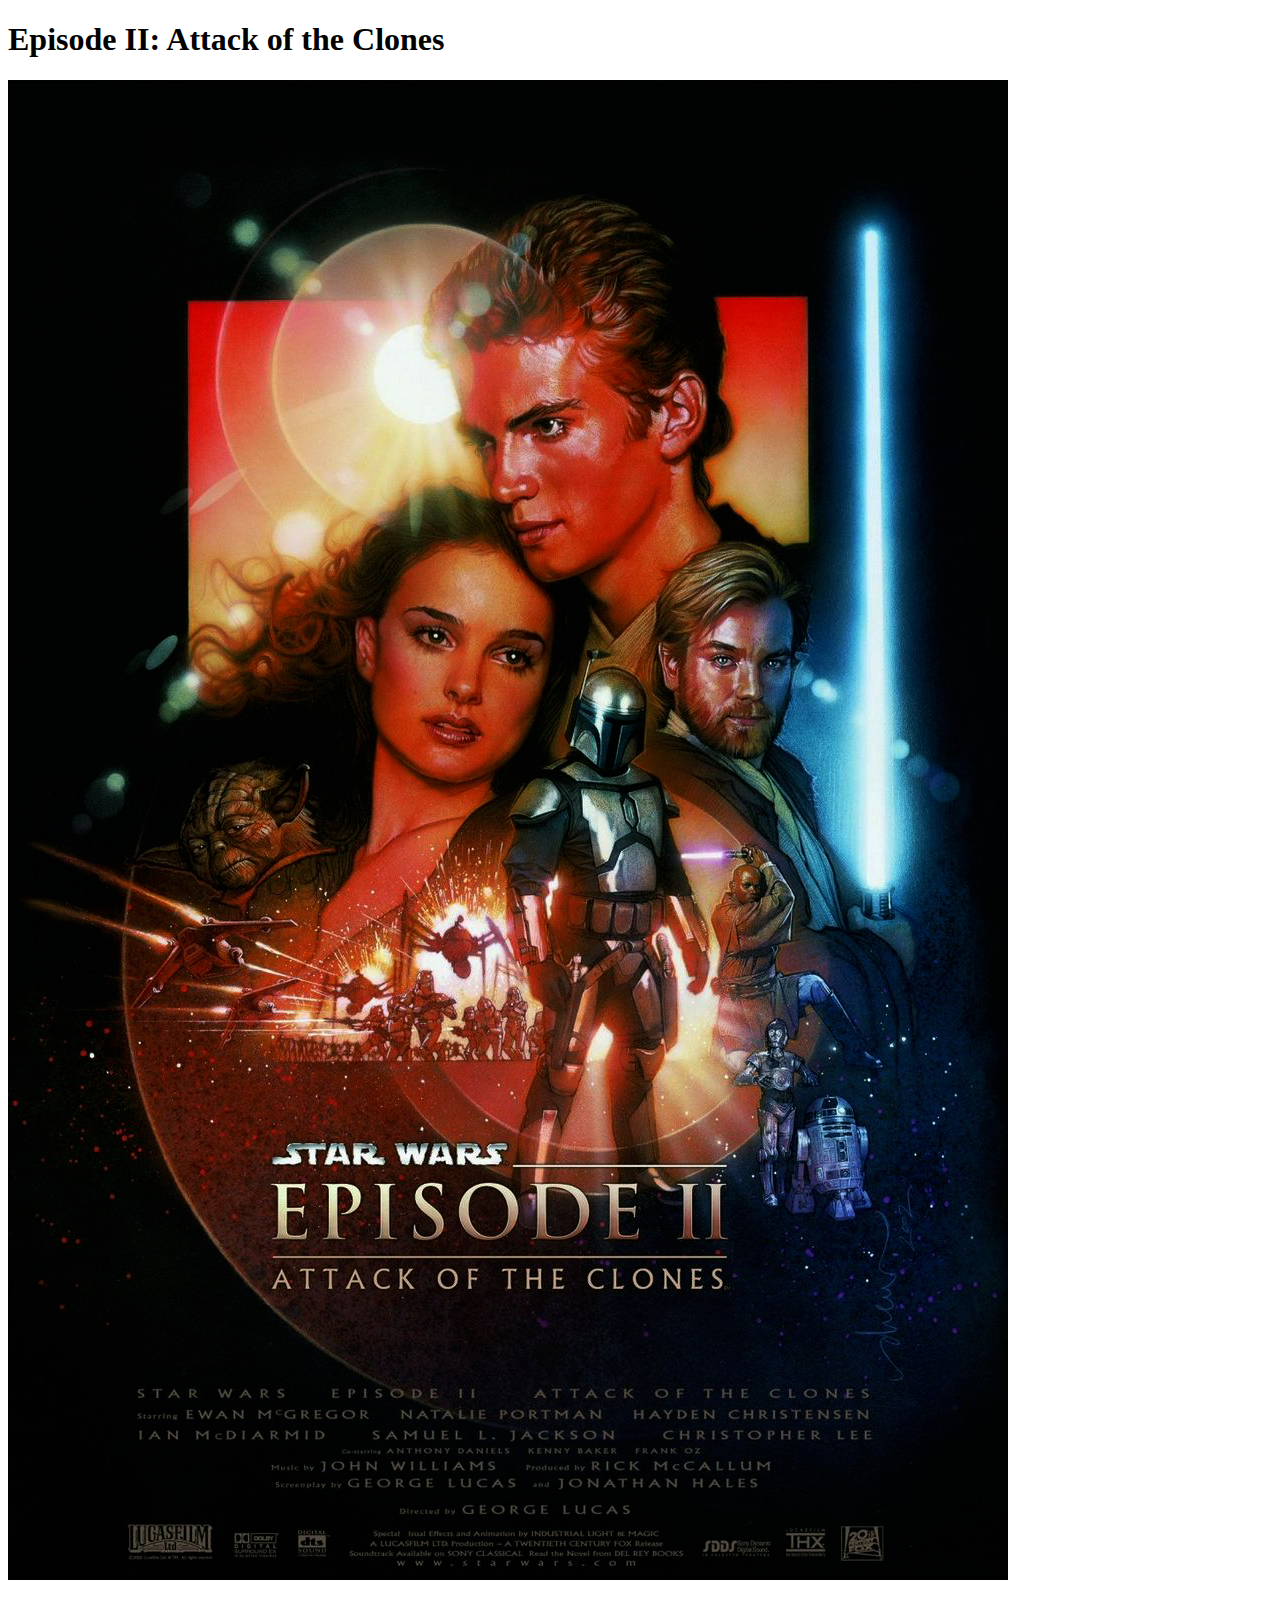
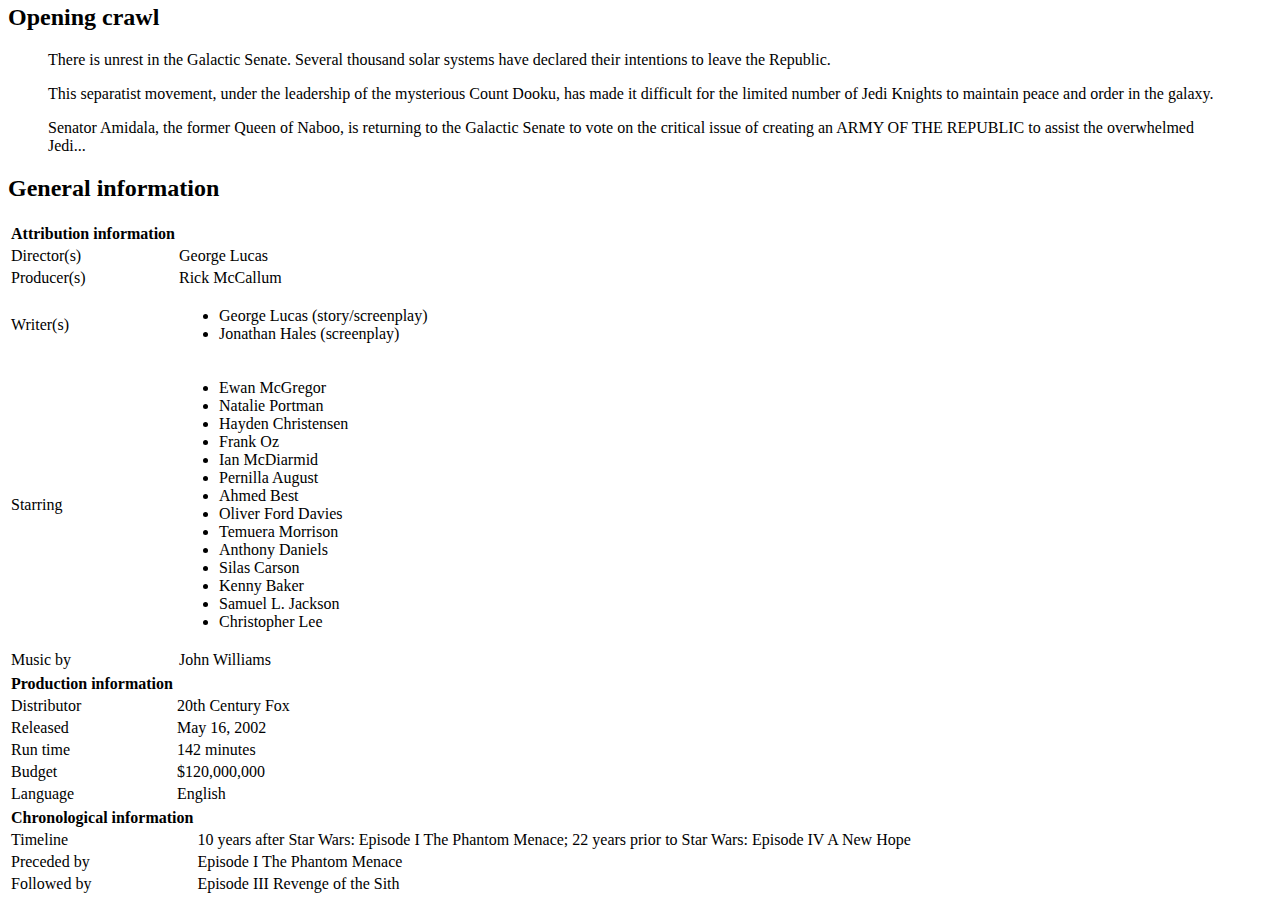
<file: episode-ii/index.html>
<!DOCTYPE html>
<html>
<head>
  <meta charset="UTF-8">
  <title>Episode II: Attack of the Clones - Simple Star Wars Site</title>
</head>
<body>
  <article>
    <h1>Episode II: Attack of the Clones</h1>
    <img src="/media/images/starwars_episode_ii.png" alt="Episode II: Attack of the Clones">
    <h2>Opening crawl</h2>
    <blockquote>
      <p>There is unrest in the Galactic Senate. Several thousand solar systems have declared their intentions to leave the Republic.</p>
      <p>This separatist movement, under the leadership of the mysterious Count Dooku, has made it difficult for the limited number of Jedi Knights to maintain peace and order in the galaxy.</p>
      <p>Senator Amidala, the former Queen of Naboo, is returning to the Galactic Senate to vote on the critical issue of creating an ARMY OF THE REPUBLIC to assist the overwhelmed Jedi...</p>
    </blockquote>
    <h2>General information</h2>
    <table>
      <thead>
        <tr>
          <th>Attribution information</th>
        </tr>
      </thead>
      <tbody>
        <tr>
          <td>Director(s)</td>
          <td>George Lucas</td>
        </tr>
        <tr>
          <td>Producer(s)</td>
          <td>Rick McCallum</td>
        </tr>
        <tr>
          <td>Writer(s)</td>
          <td>
            <ul>
              <li>George Lucas (story/screenplay)</li>
              <li>Jonathan Hales (screenplay)</li>
            </ul>
          </td>
        </tr>
        <tr>
          <td>Starring</td>
          <td>
            <ul>
              <li>Ewan McGregor</li>
              <li>Natalie Portman</li>
              <li>Hayden Christensen</li>
              <li>Frank Oz</li>
              <li>Ian McDiarmid</li>
              <li>Pernilla August</li>
              <li>Ahmed Best</li>
              <li>Oliver Ford Davies</li>
              <li>Temuera Morrison</li>
              <li>Anthony Daniels</li>
              <li>Silas Carson</li>
              <li>Kenny Baker</li>
              <li>Samuel L. Jackson</li>
              <li>Christopher Lee</li>
            </ul>
          </td>
        </tr>
        <tr>
          <td>Music by</td>
          <td>John Williams</td>
        </tr>
      </tbody>
    </table>
    <table>
      <thead>
        <tr>
          <th>Production information</th>
        </tr>
      </thead>
      <tbody>
        <tr>
          <td>Distributor</td>
          <td>20th Century Fox</td>
        </tr>
        <tr>
          <td>Released</td>
          <td>May 16, 2002</td>
        </tr>
        <tr>
          <td>Run time</td>
          <td>142 minutes</td>
        </tr>
        <tr>
          <td>Budget</td>
          <td>$120,000,000</td>
        </tr>
        <tr>
          <td>Language</td>
          <td>English</td>
        </tr>
      </tbody>
    </table>
    <table>
      <thead>
        <tr>
          <th>Chronological information</th>
        </tr>
      </thead>
      <tbody>
        <tr>
          <td>Timeline</td>
          <td>10 years after Star Wars: Episode I The Phantom Menace; 22 years prior to Star Wars: Episode IV A New Hope</td>
        </tr>
        <tr>
          <td>Preceded by</td>
          <td>Episode I The Phantom Menace</td>
        </tr>
        <tr>
          <td>Followed by</td>
          <td>Episode III Revenge of the Sith</td>
        </tr>
      </tbody>
    </table>
  </article>
</body>
</html>
</file>
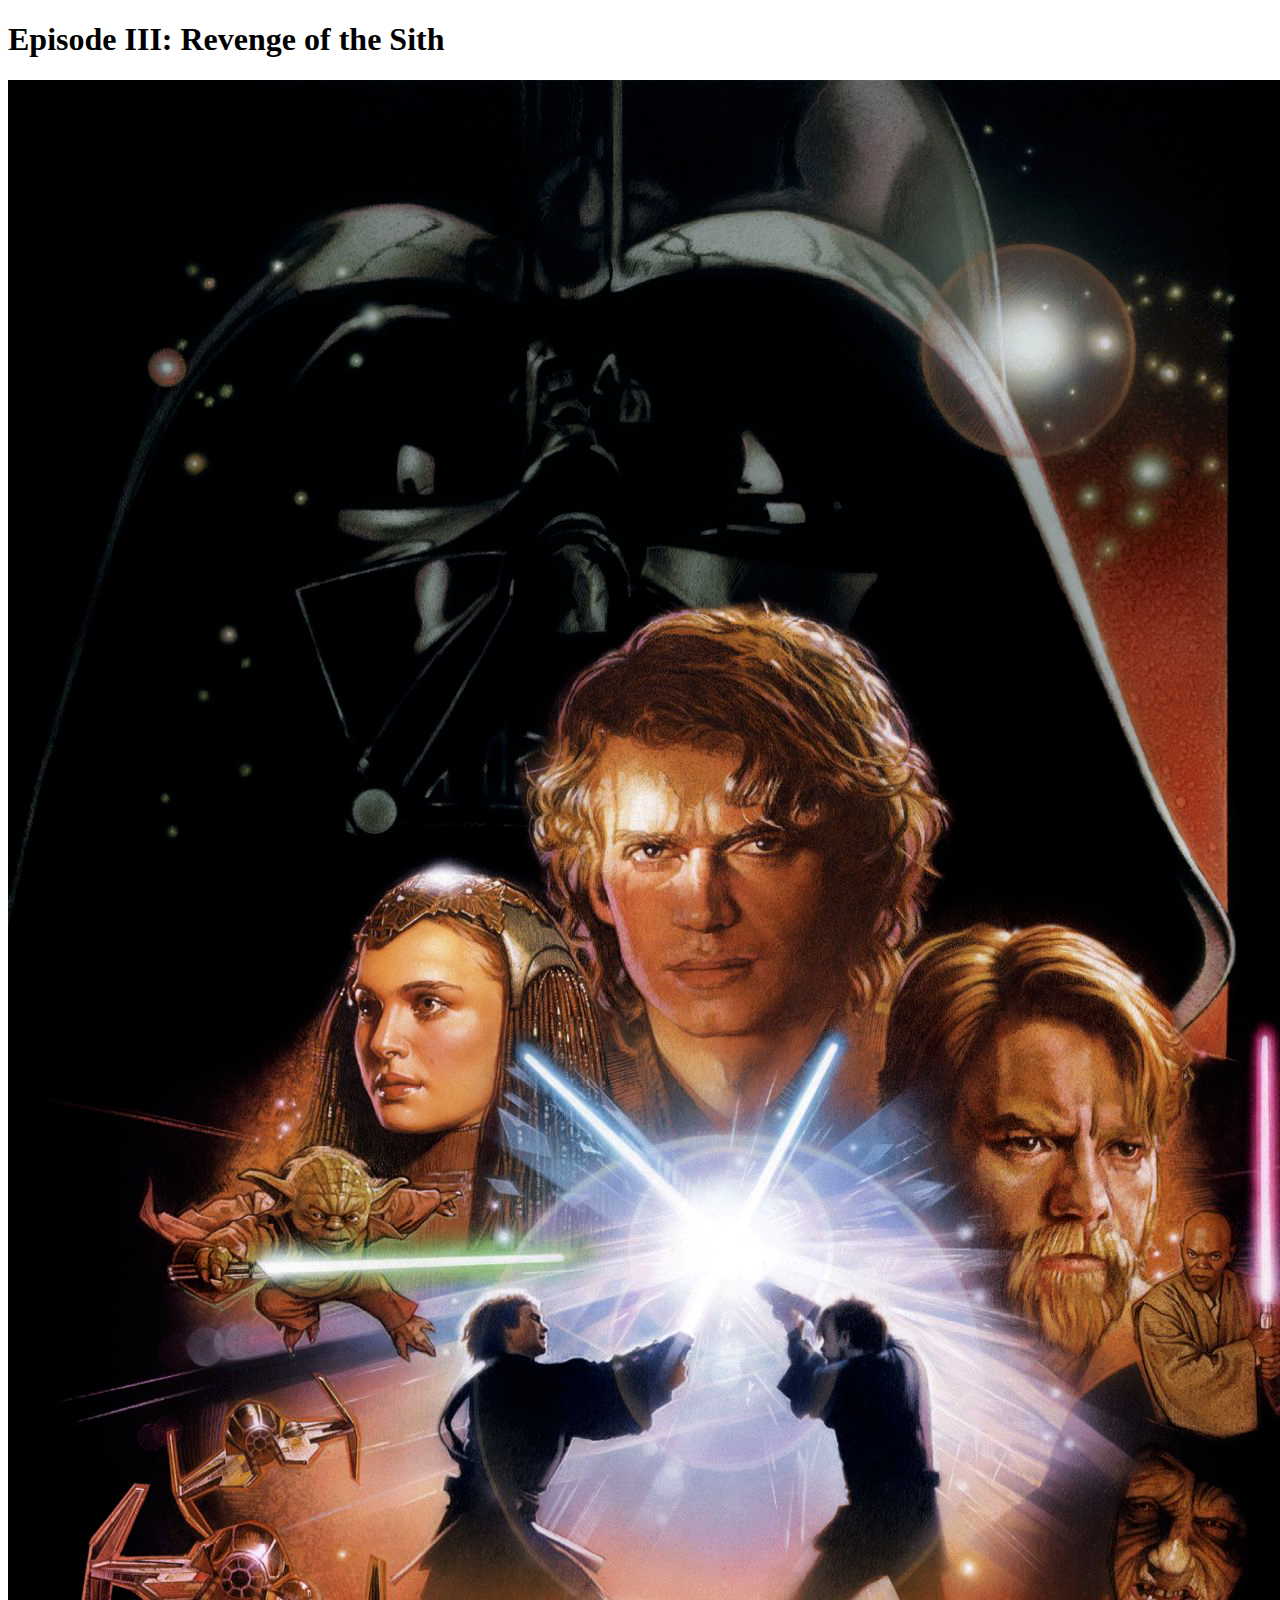
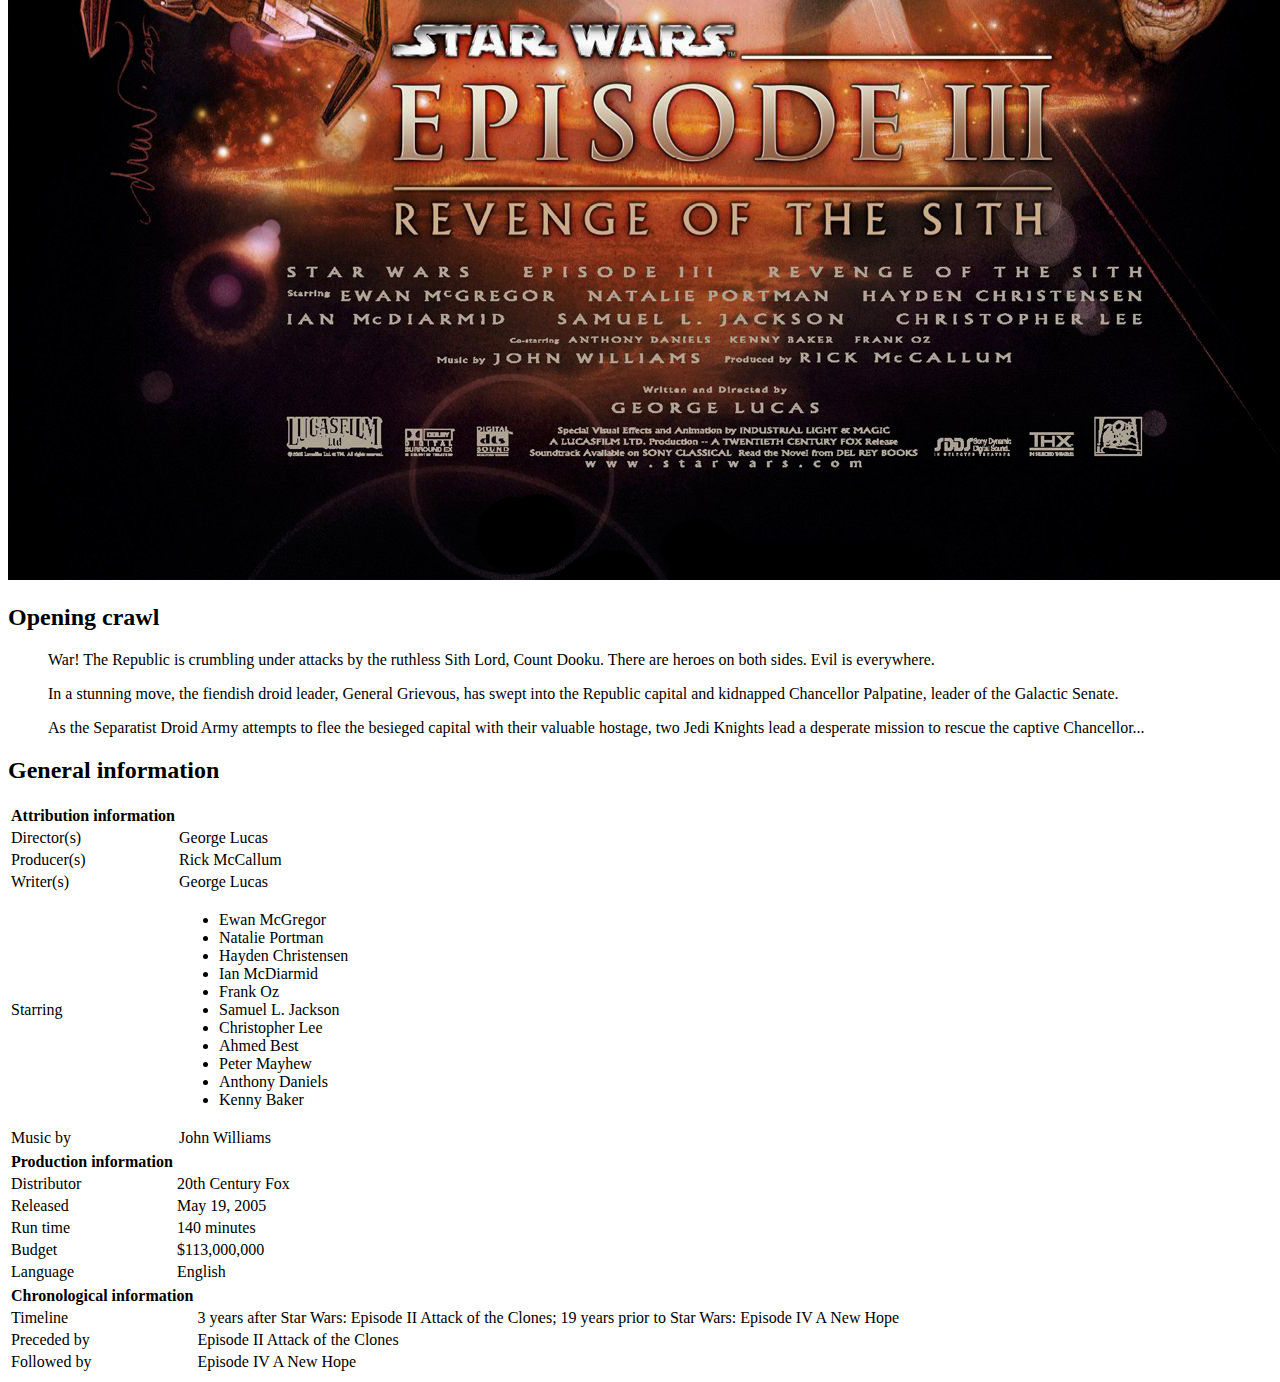
<file: episode-iii/index.html>
<!DOCTYPE html>
<html>
<head>
  <meta charset="UTF-8">
  <title>Episode III: Revenge of the Sith - Simple Star Wars Site</title>
</head>
<body>
  <article>
    <h1>Episode III: Revenge of the Sith</h1>
    <img src="/media/images/starwars_episode_iii.png" alt="Episode III: Revenge of the Sith">
    <h2>Opening crawl</h2>
    <blockquote>
      <p>War! The Republic is crumbling under attacks by the ruthless Sith Lord, Count Dooku. There are heroes on both sides. Evil is everywhere.</p>
      <p>In a stunning move, the fiendish droid leader, General Grievous, has swept into the Republic capital and kidnapped Chancellor Palpatine, leader of the Galactic Senate.</p>
      <p>As the Separatist Droid Army attempts to flee the besieged capital with their valuable hostage, two Jedi Knights lead a desperate mission to rescue the captive Chancellor...</p>
    </blockquote>
    <h2>General information</h2>
    <table>
      <thead>
        <tr>
          <th>Attribution information</th>
        </tr>
      </thead>
      <tbody>
        <tr>
          <td>Director(s)</td>
          <td>George Lucas</td>
        </tr>
        <tr>
          <td>Producer(s)</td>
          <td>Rick McCallum</td>
        </tr>
        <tr>
          <td>Writer(s)</td>
          <td>George Lucas</td>
        </tr>
        <tr>
          <td>Starring</td>
          <td>
            <ul>
              <li>Ewan McGregor</li>
              <li>Natalie Portman</li>
              <li>Hayden Christensen</li>
              <li>Ian McDiarmid</li>
              <li>Frank Oz</li>
              <li>Samuel L. Jackson</li>
              <li>Christopher Lee</li>
              <li>Ahmed Best</li>
              <li>Peter Mayhew</li>
              <li>Anthony Daniels</li>
              <li>Kenny Baker</li>
            </ul>
          </td>
        </tr>
        <tr>
          <td>Music by</td>
          <td>John Williams</td>
        </tr>
      </tbody>
    </table>
    <table>
      <thead>
        <tr>
          <th>Production information</th>
        </tr>
      </thead>
      <tbody>
        <tr>
          <td>Distributor</td>
          <td>20th Century Fox</td>
        </tr>
        <tr>
          <td>Released</td>
          <td>May 19, 2005</td>
        </tr>
        <tr>
          <td>Run time</td>
          <td>140 minutes</td>
        </tr>
        <tr>
          <td>Budget</td>
          <td>$113,000,000</td>
        </tr>
        <tr>
          <td>Language</td>
          <td>English</td>
        </tr>
      </tbody>
    </table>
    <table>
      <thead>
        <tr>
          <th>Chronological information</th>
        </tr>
      </thead>
      <tbody>
        <tr>
          <td>Timeline</td>
          <td>3 years after Star Wars: Episode II Attack of the Clones; 19 years prior to Star Wars: Episode IV A New Hope</td>
        </tr>
        <tr>
          <td>Preceded by</td>
          <td>Episode II Attack of the Clones</td>
        </tr>
        <tr>
          <td>Followed by</td>
          <td>Episode IV A New Hope</td>
        </tr>
      </tbody>
    </table>
  </article>
</body>
</html>
</file>
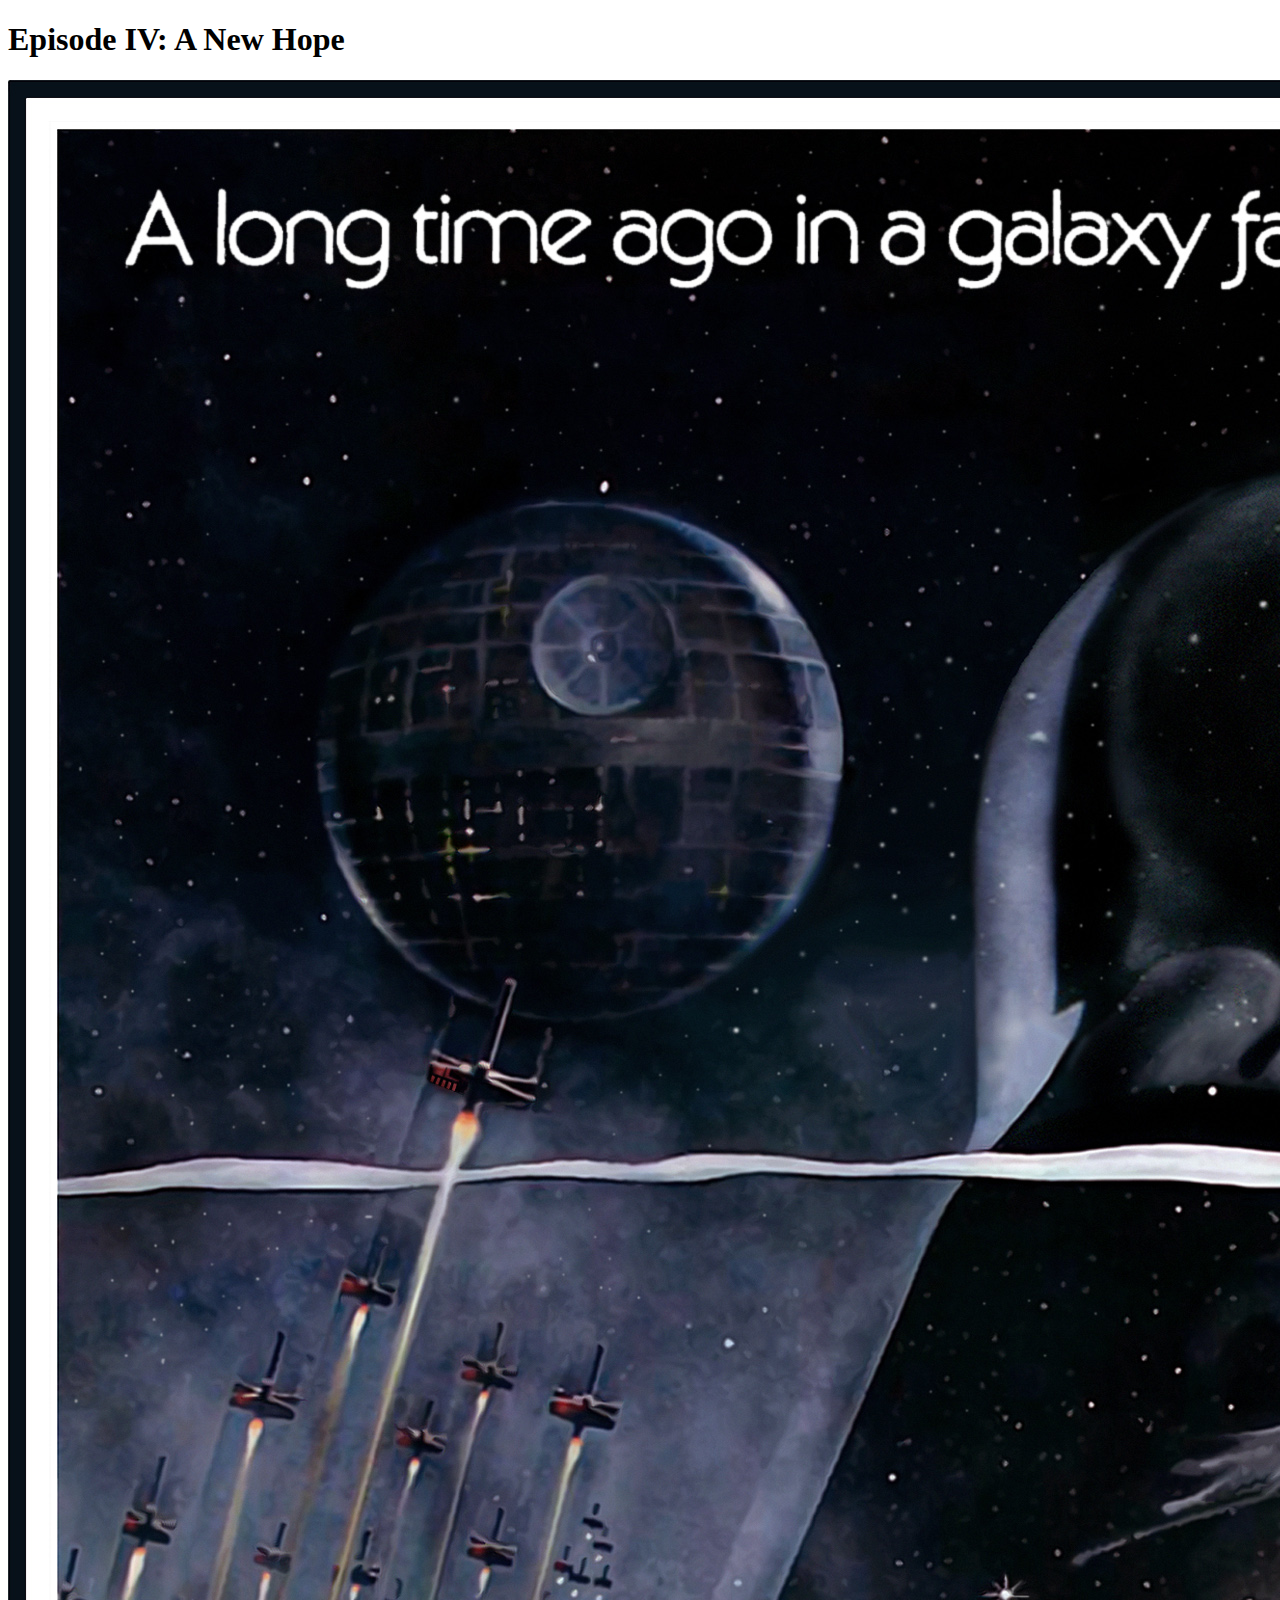
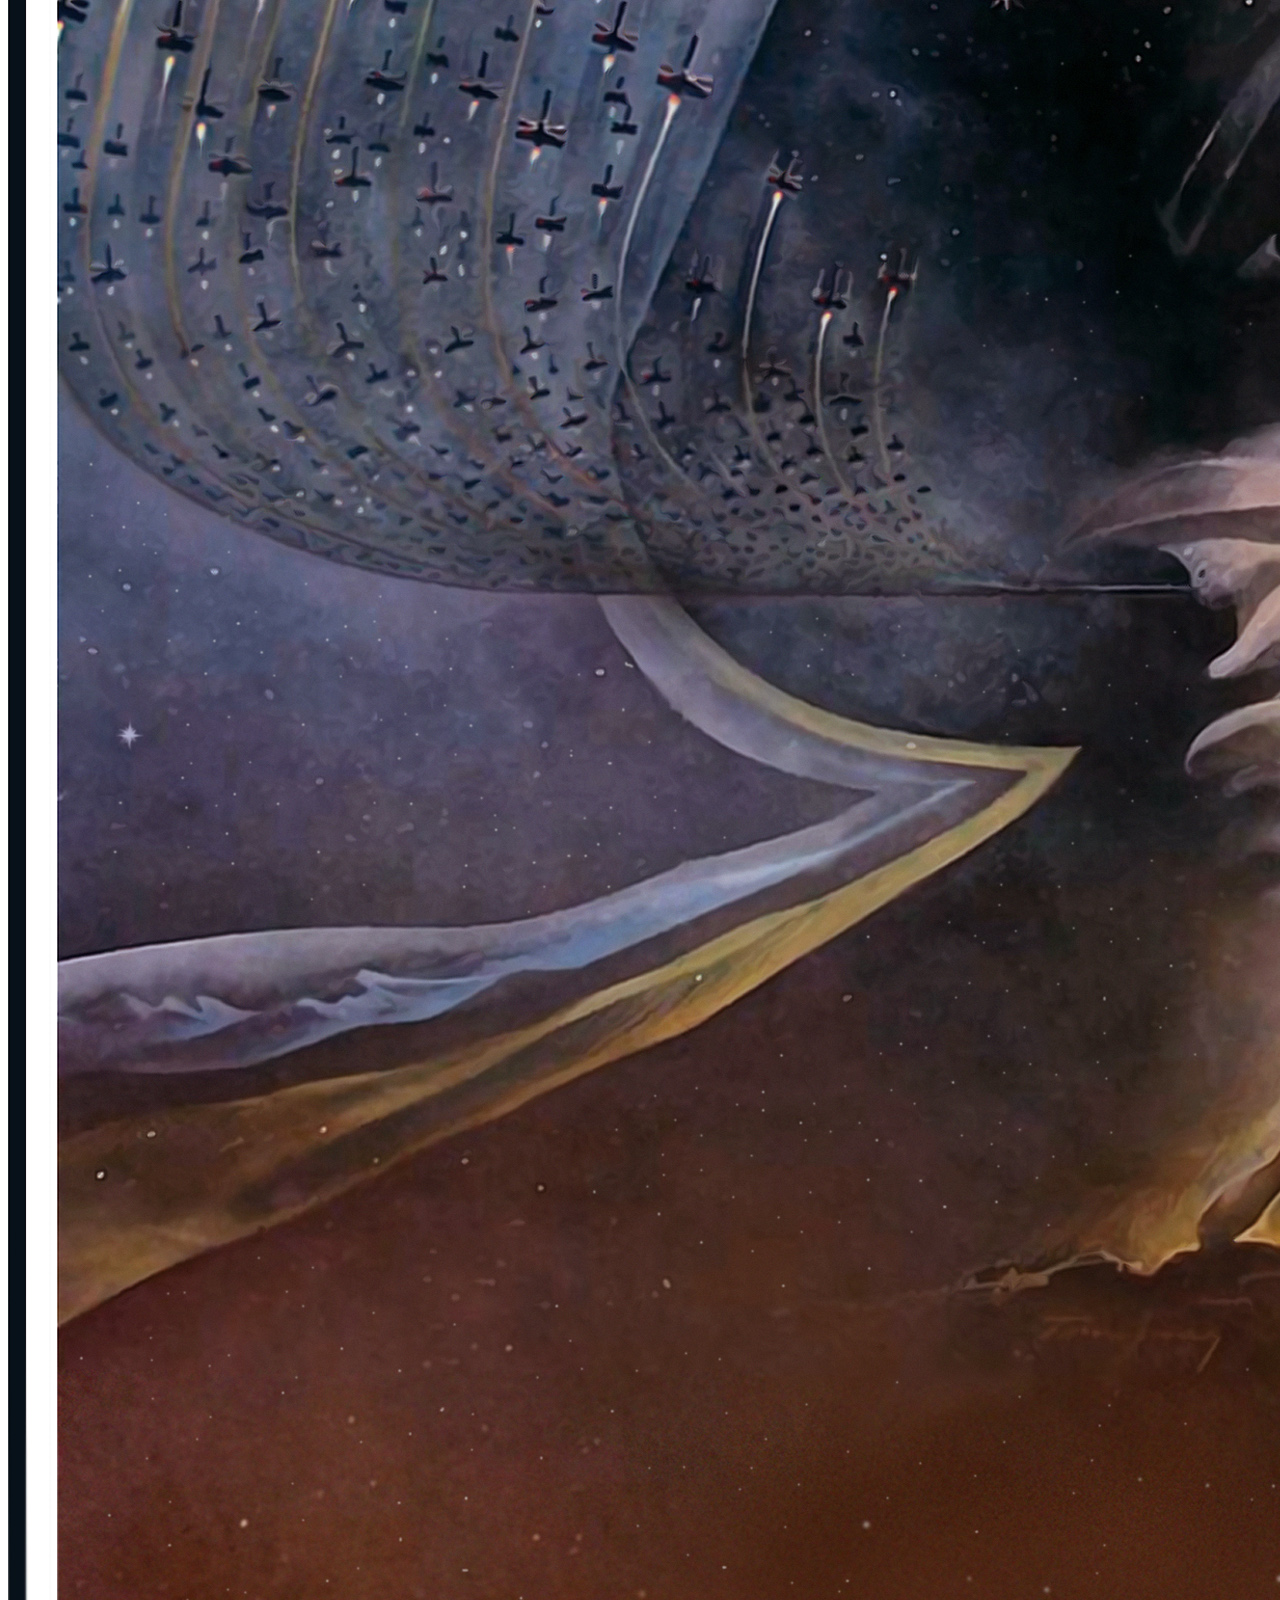
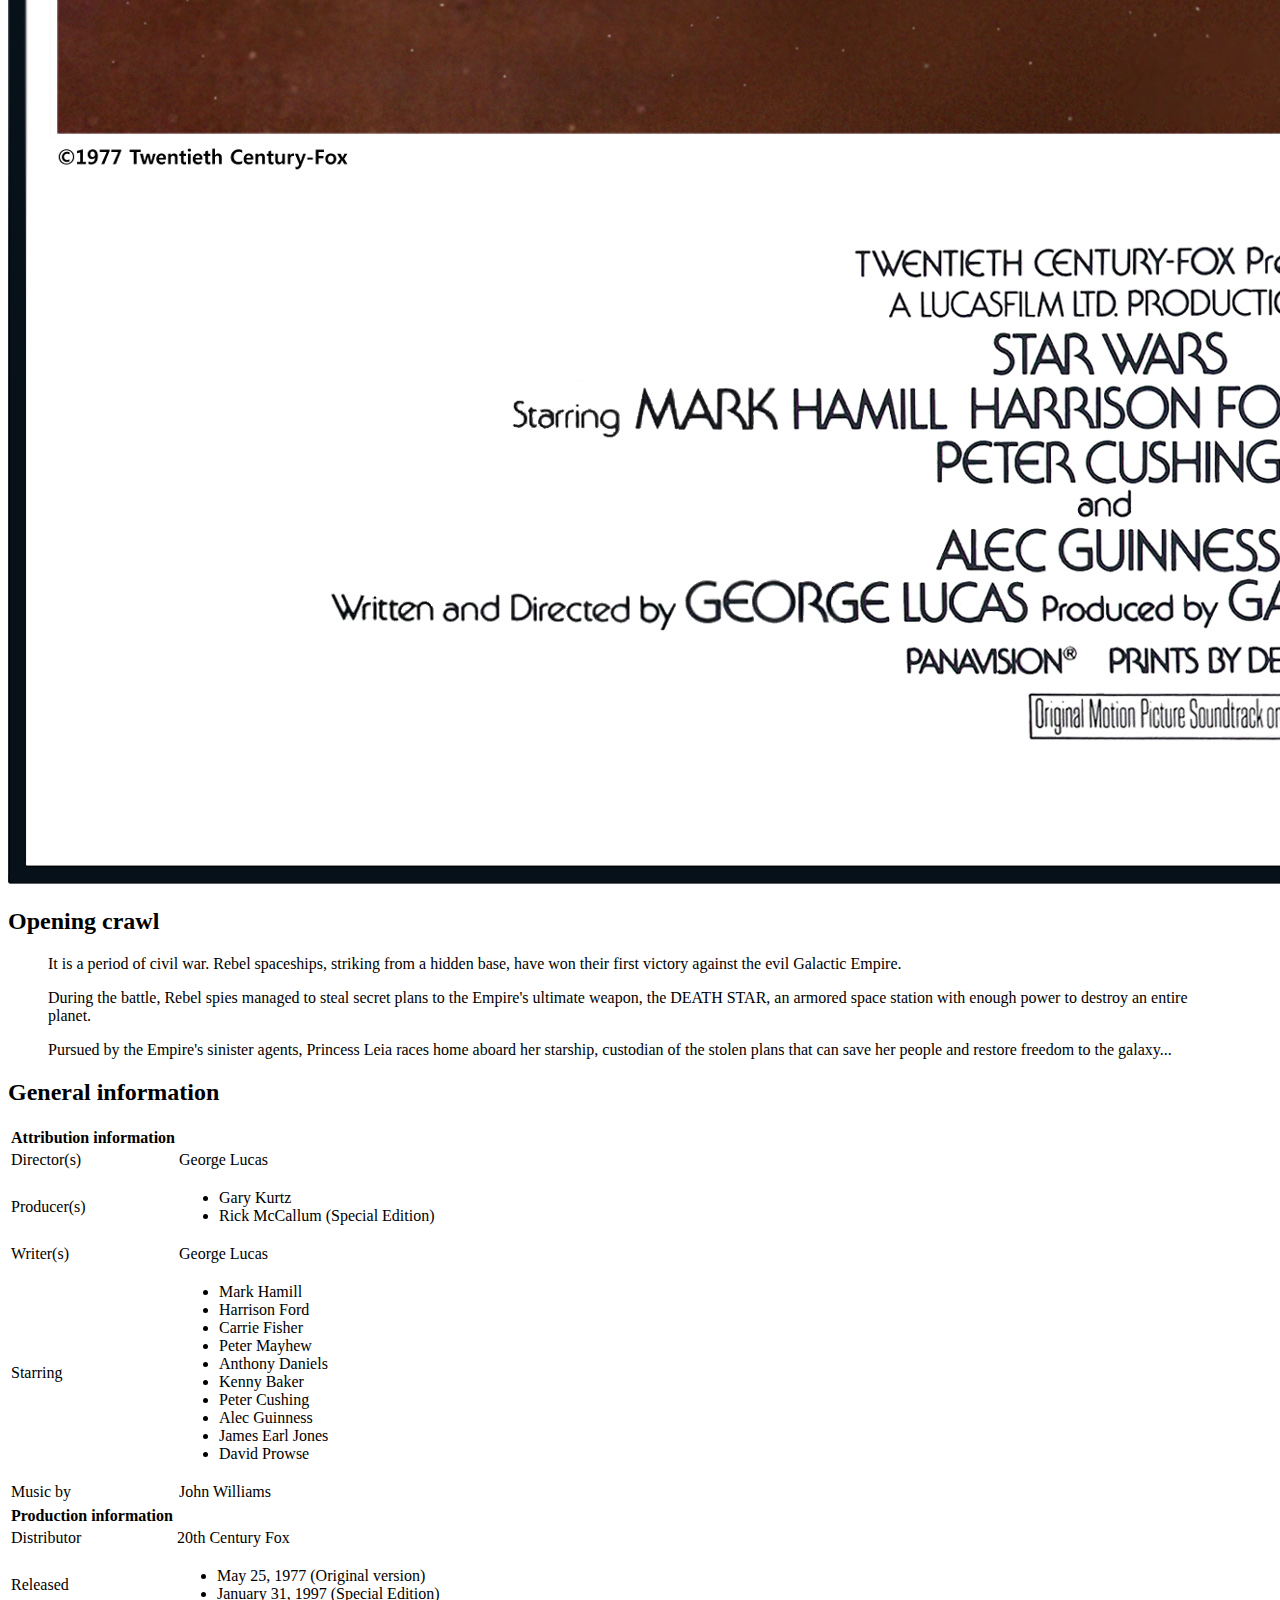
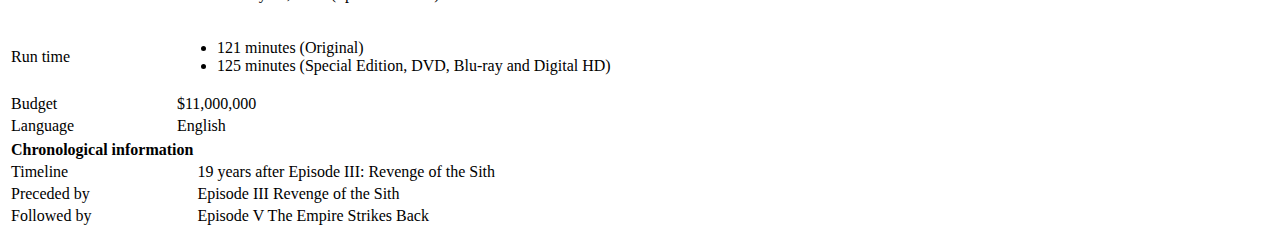
<file: episode-iv/index.html>
<!DOCTYPE html>
<html>
<head>
  <meta charset="UTF-8">
  <title>Episode IV: A New Hope - Simple Star Wars Site</title>
</head>
<body>
  <article>
    <h1>Episode IV: A New Hope</h1>
    <img src="/media/images/starwars_episode_iv.jpg" alt="Episode IV: A New Hope">
    <h2>Opening crawl</h2>
    <blockquote>
      <p>It is a period of civil war. Rebel spaceships, striking from a hidden base, have won their first victory against the evil Galactic Empire.</p>
      <p>During the battle, Rebel spies managed to steal secret plans to the Empire's ultimate weapon, the DEATH STAR, an armored space station with enough power to destroy an entire planet.</p>
      <p>Pursued by the Empire's sinister agents, Princess Leia races home aboard her starship, custodian of the stolen plans that can save her people and restore freedom to the galaxy...</p>
    </blockquote>
    <h2>General information</h2>
    <table>
      <thead>
        <tr>
          <th>Attribution information</th>
        </tr>
      </thead>
      <tbody>
        <tr>
          <td>Director(s)</td>
          <td>George Lucas</td>
        </tr>
        <tr>
          <td>Producer(s)</td>
          <td>
            <ul>
              <li>Gary Kurtz</li>
              <li>Rick McCallum (Special Edition)</li>
            </ul>
          </td>
        </tr>
        <tr>
          <td>Writer(s)</td>
          <td>George Lucas</td>
        </tr>
        <tr>
          <td>Starring</td>
          <td>
            <ul>
              <li>Mark Hamill</li>
              <li>Harrison Ford</li>
              <li>Carrie Fisher</li>
              <li>Peter Mayhew</li>
              <li>Anthony Daniels</li>
              <li>Kenny Baker</li>
              <li>Peter Cushing</li>
              <li>Alec Guinness</li>
              <li>James Earl Jones</li>
              <li>David Prowse</li>
            </ul>
          </td>
        </tr>
        <tr>
          <td>Music by</td>
          <td>John Williams</td>
        </tr>
      </tbody>
    </table>
    <table>
      <thead>
        <tr>
          <th>Production information</th>
        </tr>
      </thead>
      <tbody>
        <tr>
          <td>Distributor</td>
          <td>20th Century Fox</td>
        </tr>
        <tr>
          <td>Released</td>
          <td>
            <ul>
              <li>May 25, 1977 (Original version)</li>
              <li>January 31, 1997 (Special Edition)</li>
            </ul>
          </td>
        </tr>
        <tr>
          <td>Run time</td>
          <td>
            <ul>
              <li>121 minutes (Original)</li>
              <li>125 minutes (Special Edition, DVD, Blu-ray and Digital HD)</li>
            </ul>
          </td>
        </tr>
        <tr>
          <td>Budget</td>
          <td>$11,000,000</td>
        </tr>
        <tr>
          <td>Language</td>
          <td>English</td>
        </tr>
      </tbody>
    </table>
    <table>
      <thead>
        <tr>
          <th>Chronological information</th>
        </tr>
      </thead>
      <tbody>
        <tr>
          <td>Timeline</td>
          <td>19 years after Episode III: Revenge of the Sith</td>
        </tr>
        <tr>
          <td>Preceded by</td>
          <td>Episode III Revenge of the Sith</td>
        </tr>
        <tr>
          <td>Followed by</td>
          <td>Episode V The Empire Strikes Back</td>
        </tr>
      </tbody>
    </table>
  </article>
</body>
</html>
</file>
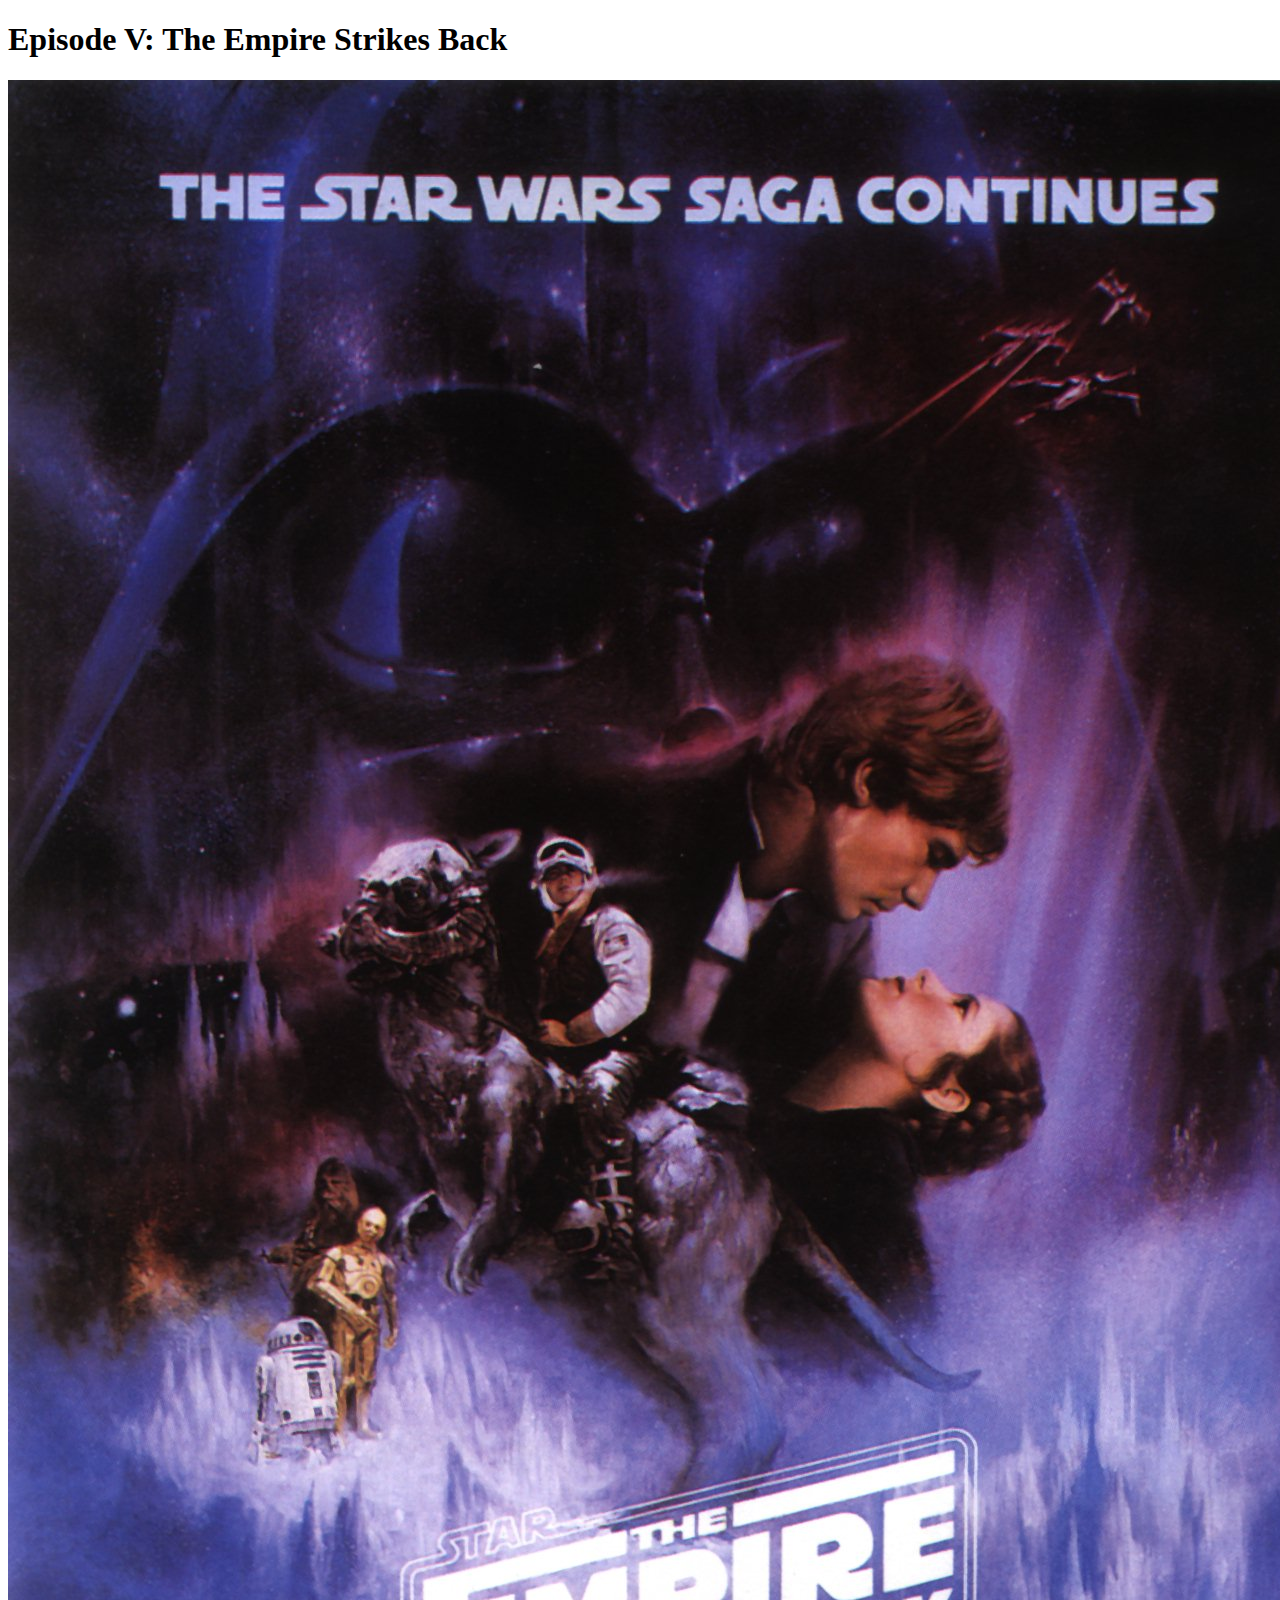
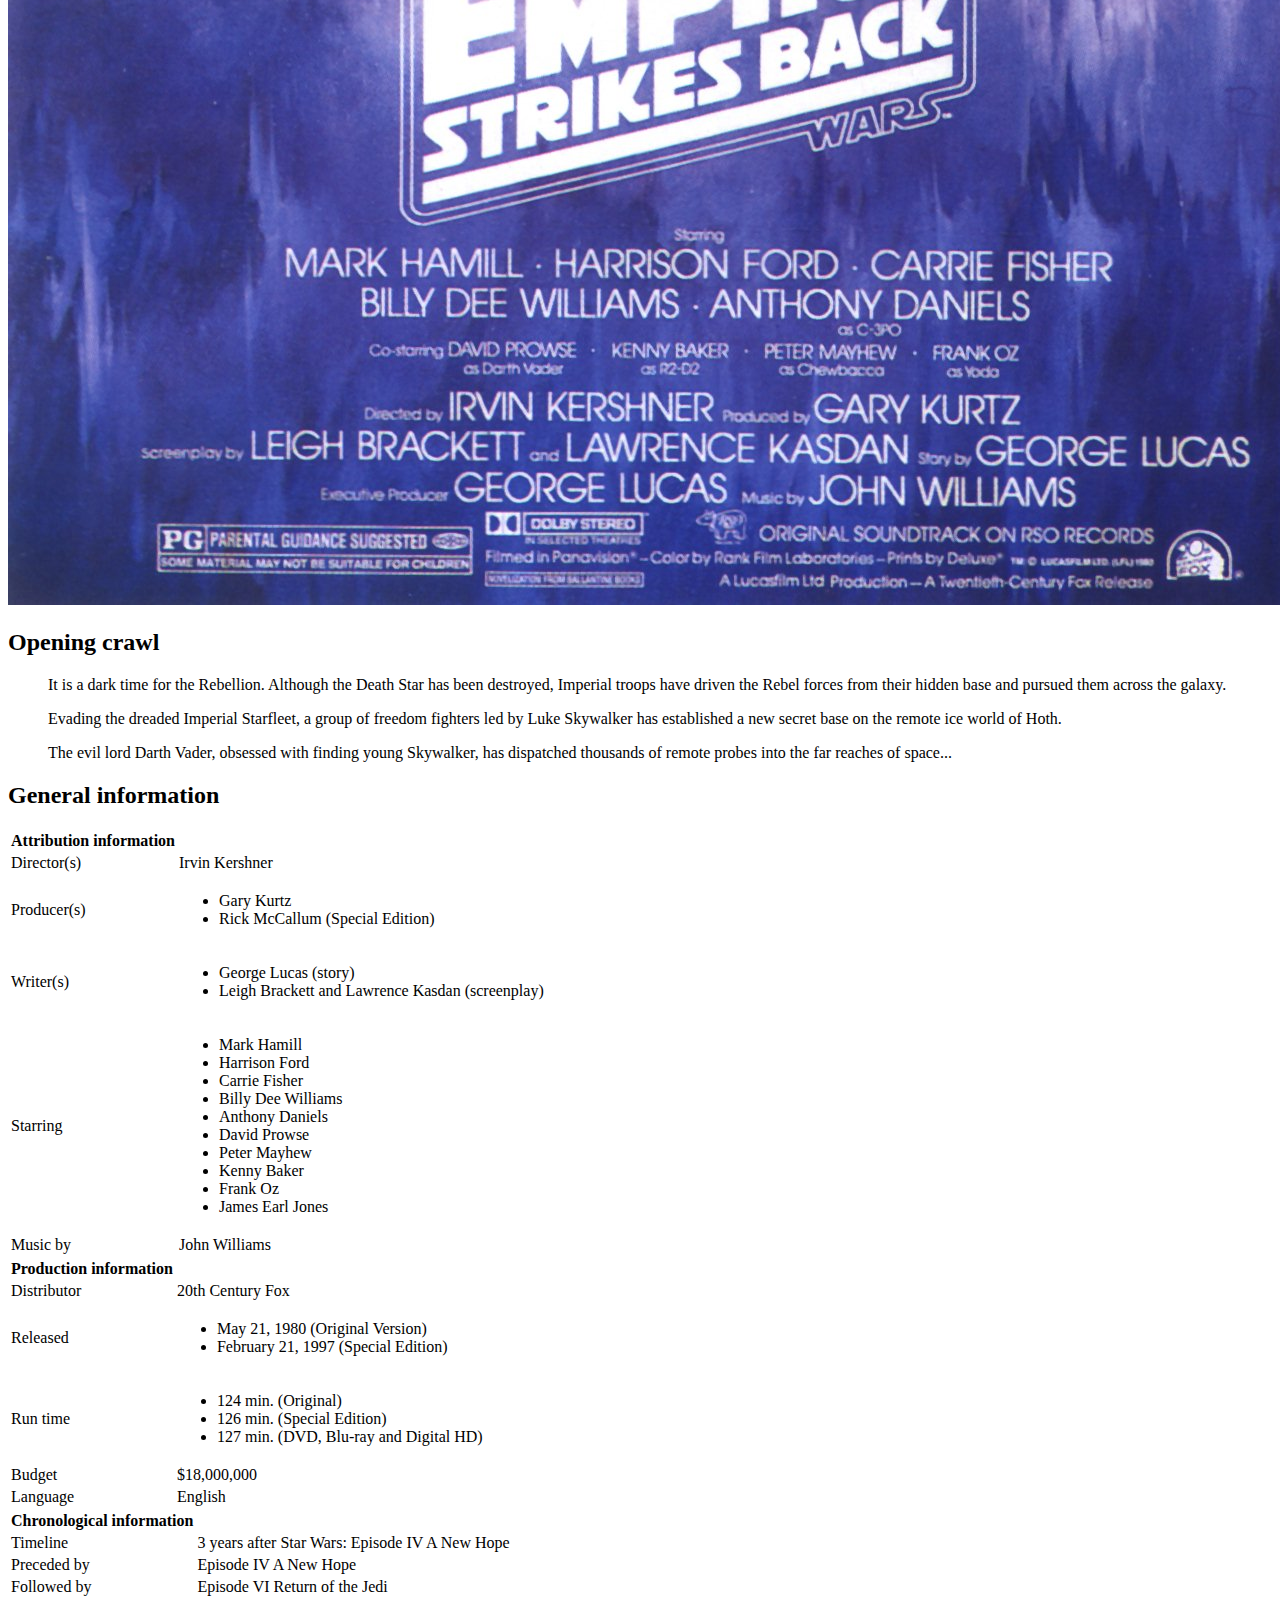
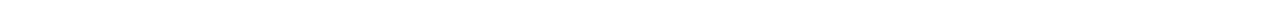
<file: episode-v/index.html>
<!DOCTYPE html>
<html>
<head>
  <meta charset="UTF-8">
  <title>Episode V: The Empire Strikes Back - Simple Star Wars Site</title>
</head>
<body>
  <article>
    <h1>Episode V: The Empire Strikes Back</h1>
    <img src="/media/images/starwars_episode_v.jpg" alt="Episode V: The Empire Strikes Back">
    <h2>Opening crawl</h2>
    <blockquote>
      <p>It is a dark time for the Rebellion. Although the Death Star has been destroyed, Imperial troops have driven the Rebel forces from their hidden base and pursued them across the galaxy.</p>
      <p>Evading the dreaded Imperial Starfleet, a group of freedom fighters led by Luke Skywalker has established a new secret base on the remote ice world of Hoth.</p>
      <p>The evil lord Darth Vader, obsessed with finding young Skywalker, has dispatched thousands of remote probes into the far reaches of space...</p>
    </blockquote>
    <h2>General information</h2>
    <table>
      <thead>
        <tr>
          <th>Attribution information</th>
        </tr>
      </thead>
      <tbody>
        <tr>
          <td>Director(s)</td>
          <td>Irvin Kershner</td>
        </tr>
        <tr>
          <td>Producer(s)</td>
          <td>
            <ul>
              <li>Gary Kurtz</li>
              <li>Rick McCallum (Special Edition)</li>
            </ul>
          </td>
        </tr>
        <tr>
          <td>Writer(s)</td>
          <td>
            <ul>
              <li>George Lucas (story)</li>
              <li>Leigh Brackett and Lawrence Kasdan (screenplay)</li>
            </ul>
          </td>
        </tr>
        <tr>
          <td>Starring</td>
          <td>
            <ul>
              <li>Mark Hamill</li>
              <li>Harrison Ford</li>
              <li>Carrie Fisher</li>
              <li>Billy Dee Williams</li>
              <li>Anthony Daniels</li>
              <li>David Prowse</li>
              <li>Peter Mayhew</li>
              <li>Kenny Baker</li>
              <li>Frank Oz</li>
              <li>James Earl Jones</li>
            </ul>
          </td>
        </tr>
        <tr>
          <td>Music by</td>
          <td>John Williams</td>
        </tr>
      </tbody>
    </table>
    <table>
      <thead>
        <tr>
          <th>Production information</th>
        </tr>
      </thead>
      <tbody>
        <tr>
          <td>Distributor</td>
          <td>20th Century Fox</td>
        </tr>
        <tr>
          <td>Released</td>
          <td>
            <ul>
              <li>May 21, 1980 (Original Version)</li>
              <li>February 21, 1997 (Special Edition)</li>
            </ul>
          </td>
        </tr>
        <tr>
          <td>Run time</td>
          <td>
            <ul>
              <li>124 min. (Original)</li>
              <li>126 min. (Special Edition)</li>
              <li>127 min. (DVD, Blu-ray and Digital HD)</li>
            </ul>
          </td>
        </tr>
        <tr>
          <td>Budget</td>
          <td>$18,000,000</td>
        </tr>
        <tr>
          <td>Language</td>
          <td>English</td>
        </tr>
      </tbody>
    </table>
    <table>
      <thead>
        <tr>
          <th>Chronological information</th>
        </tr>
      </thead>
      <tbody>
        <tr>
          <td>Timeline</td>
          <td>3 years after Star Wars: Episode IV A New Hope</td>
        </tr>
        <tr>
          <td>Preceded by</td>
          <td>Episode IV A New Hope</td>
        </tr>
        <tr>
          <td>Followed by</td>
          <td>Episode VI Return of the Jedi</td>
        </tr>
      </tbody>
    </table>
  </article>
</body>
</html>
</file>
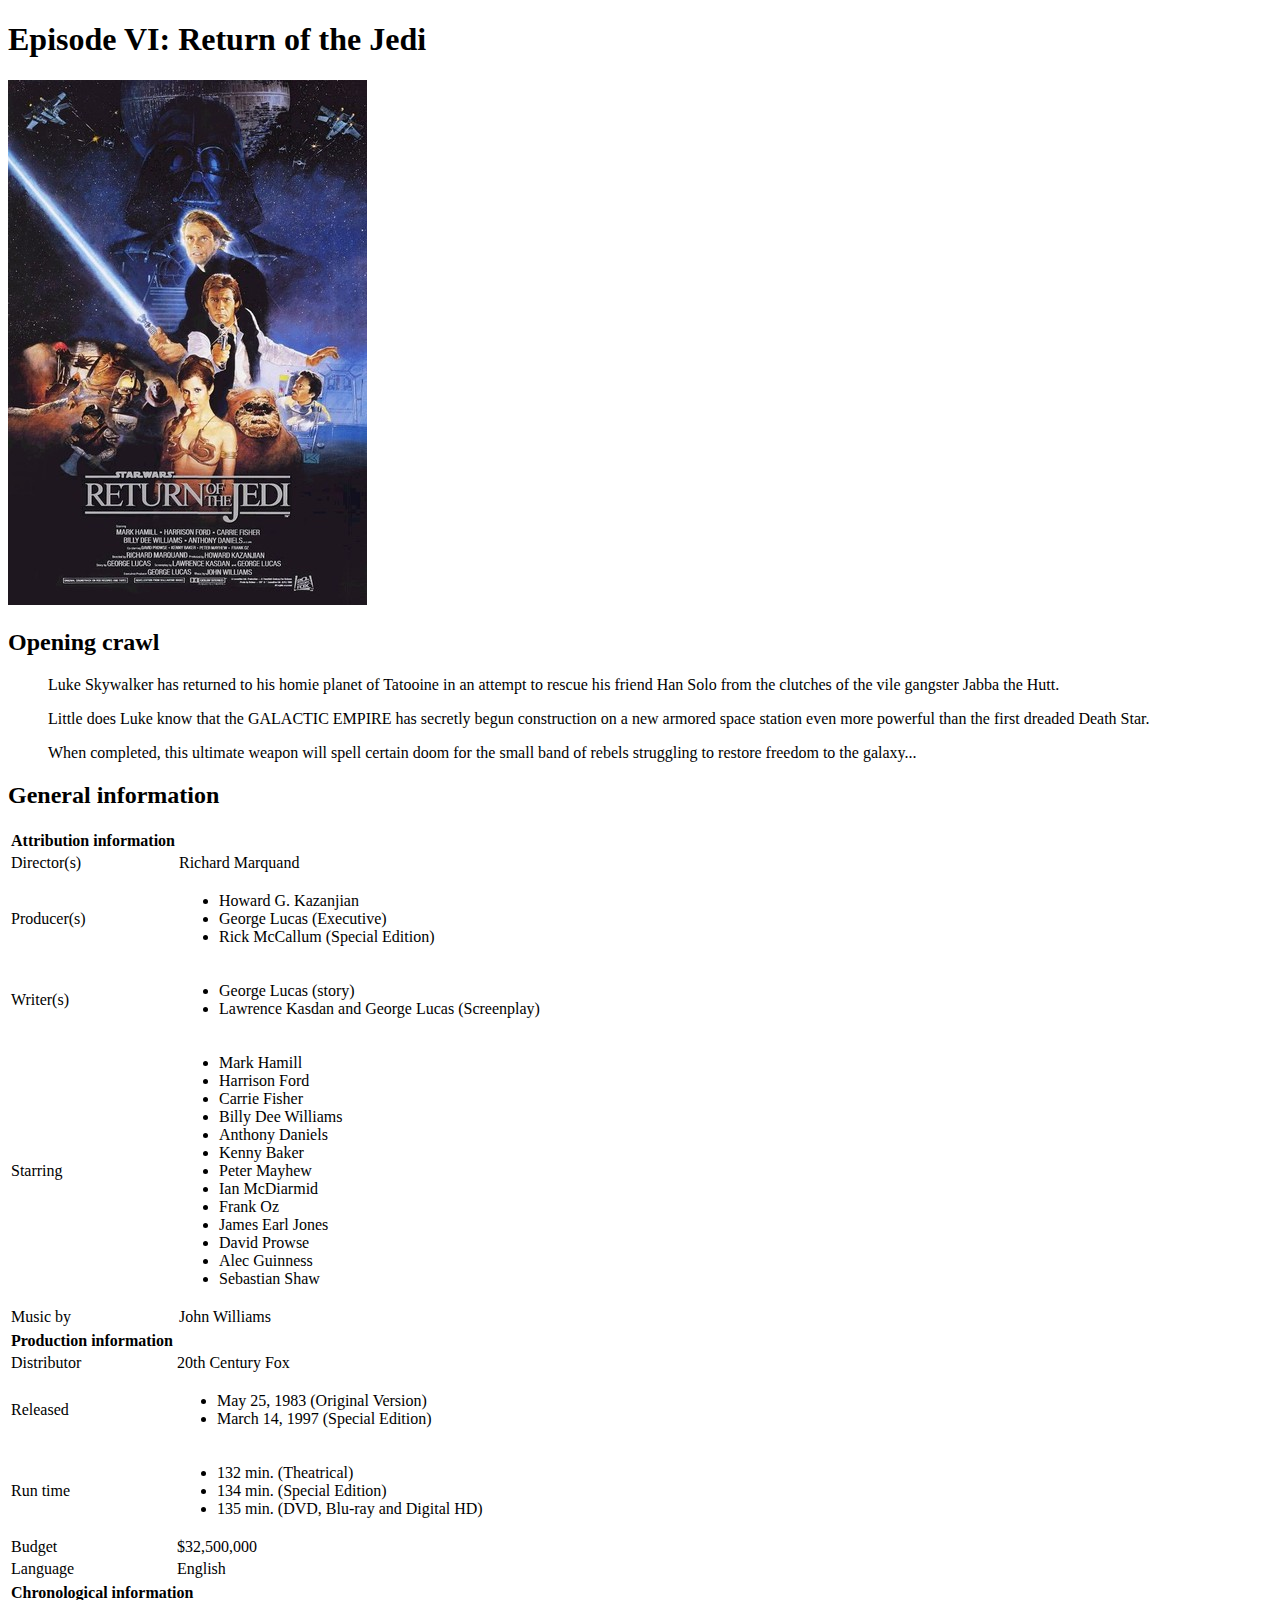
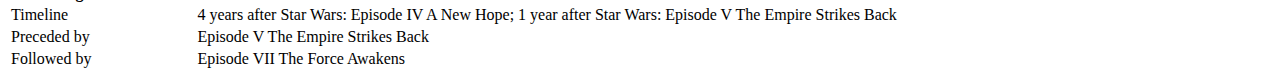
<file: episode-vi/index.html>
<!DOCTYPE html>
<html>
<head>
  <meta charset="UTF-8">
  <title>Episode VI: Return of the Jedi - Simple Star Wars Site</title>
</head>
<body>
  <article>
    <h1>Episode VI: Return of the Jedi</h1>
    <img src="/media/images/starwars_episode_vi.jpg" alt="Episode VI: Return of the Jedi">
    <h2>Opening crawl</h2>
    <blockquote>
      <p>Luke Skywalker has returned to his homie planet of Tatooine in an attempt to rescue his friend Han Solo from the clutches of the vile gangster Jabba the Hutt.</p>
      <p>Little does Luke know that the GALACTIC EMPIRE has secretly begun construction on a new armored space station even more powerful than the first dreaded Death Star.</p>
      <p>When completed, this ultimate weapon will spell certain doom for the small band of rebels struggling to restore freedom to the galaxy...</p>
    </blockquote>
    <h2>General information</h2>
    <table>
      <thead>
        <tr>
          <th>Attribution information</th>
        </tr>
      </thead>
      <tbody>
        <tr>
          <td>Director(s)</td>
          <td>Richard Marquand</td>
        </tr>
        <tr>
          <td>Producer(s)</td>
          <td>
            <ul>
              <li>Howard G. Kazanjian</li>
              <li>George Lucas (Executive)</li>
              <li>Rick McCallum (Special Edition)</li>
            </ul>
          </td>
        </tr>
        <tr>
          <td>Writer(s)</td>
          <td>
            <ul>
              <li>George Lucas (story)</li>
              <li>Lawrence Kasdan and George Lucas (Screenplay)</li>
            </ul>
          </td>
        </tr>
        <tr>
          <td>Starring</td>
          <td>
            <ul>
              <li>Mark Hamill</li>
              <li>Harrison Ford</li>
              <li>Carrie Fisher</li>
              <li>Billy Dee Williams</li>
              <li>Anthony Daniels</li>
              <li>Kenny Baker</li>
              <li>Peter Mayhew</li>
              <li>Ian McDiarmid</li>
              <li>Frank Oz</li>
              <li>James Earl Jones</li>
              <li>David Prowse</li>
              <li>Alec Guinness</li>
              <li>Sebastian Shaw</li>
            </ul>
          </td>
        </tr>
        <tr>
          <td>Music by</td>
          <td>John Williams</td>
        </tr>
      </tbody>
    </table>
    <table>
      <thead>
        <tr>
          <th>Production information</th>
        </tr>
      </thead>
      <tbody>
        <tr>
          <td>Distributor</td>
          <td>20th Century Fox</td>
        </tr>
        <tr>
          <td>Released</td>
          <td>
            <ul>
              <li>May 25, 1983 (Original Version)</li>
              <li>March 14, 1997 (Special Edition)</li>
            </ul>
          </td>
        </tr>
        <tr>
          <td>Run time</td>
          <td>
            <ul>
              <li>132 min. (Theatrical)</li>
              <li>134 min. (Special Edition)</li>
              <li>135 min. (DVD, Blu-ray and Digital HD)</li>
            </ul>
          </td>
        </tr>
        <tr>
          <td>Budget</td>
          <td>$32,500,000</td>
        </tr>
        <tr>
          <td>Language</td>
          <td>English</td>
        </tr>
      </tbody>
    </table>
    <table>
      <thead>
        <tr>
          <th>Chronological information</th>
        </tr>
      </thead>
      <tbody>
        <tr>
          <td>Timeline</td>
          <td>4 years after Star Wars: Episode IV A New Hope; 1 year after Star Wars: Episode V The Empire Strikes Back</td>
        </tr>
        <tr>
          <td>Preceded by</td>
          <td>Episode V The Empire Strikes Back</td>
        </tr>
        <tr>
          <td>Followed by</td>
          <td>Episode VII The Force Awakens</td>
        </tr>
      </tbody>
    </table>
  </article>
</body>
</html>
</file>
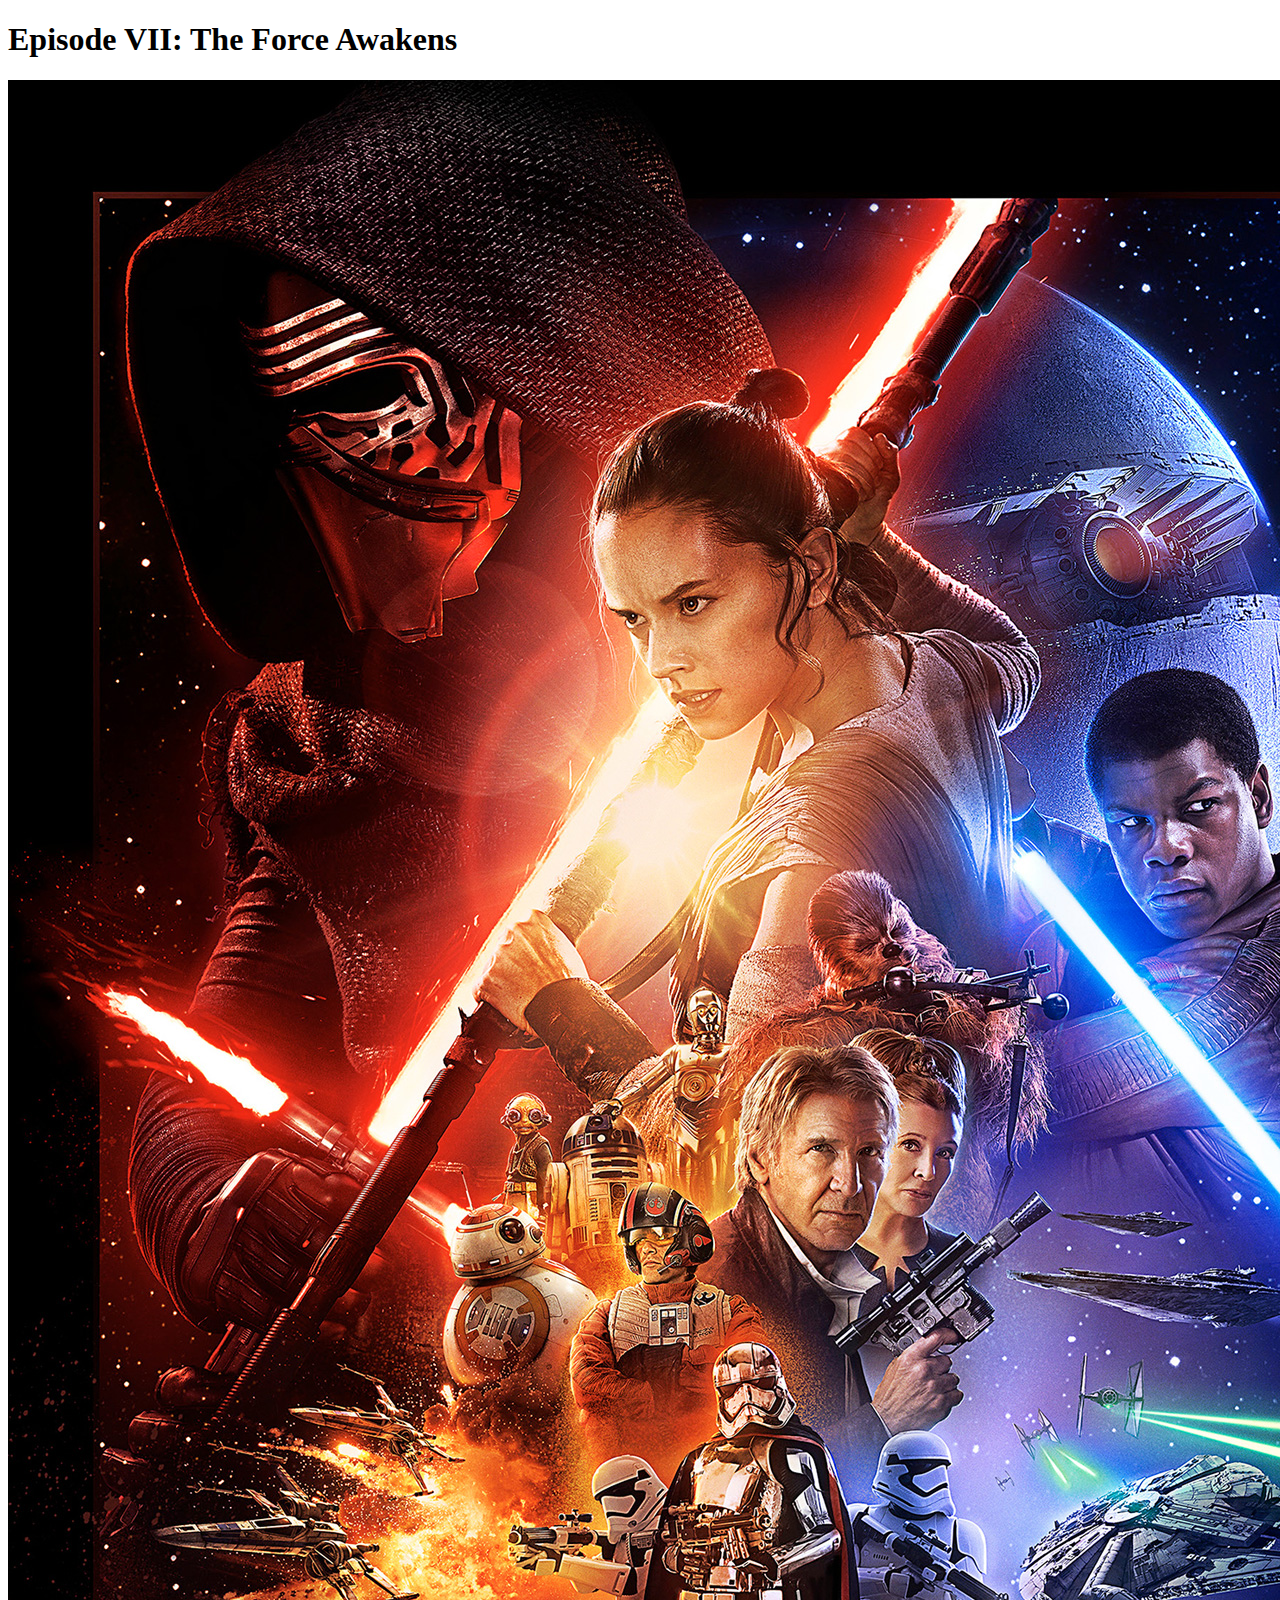
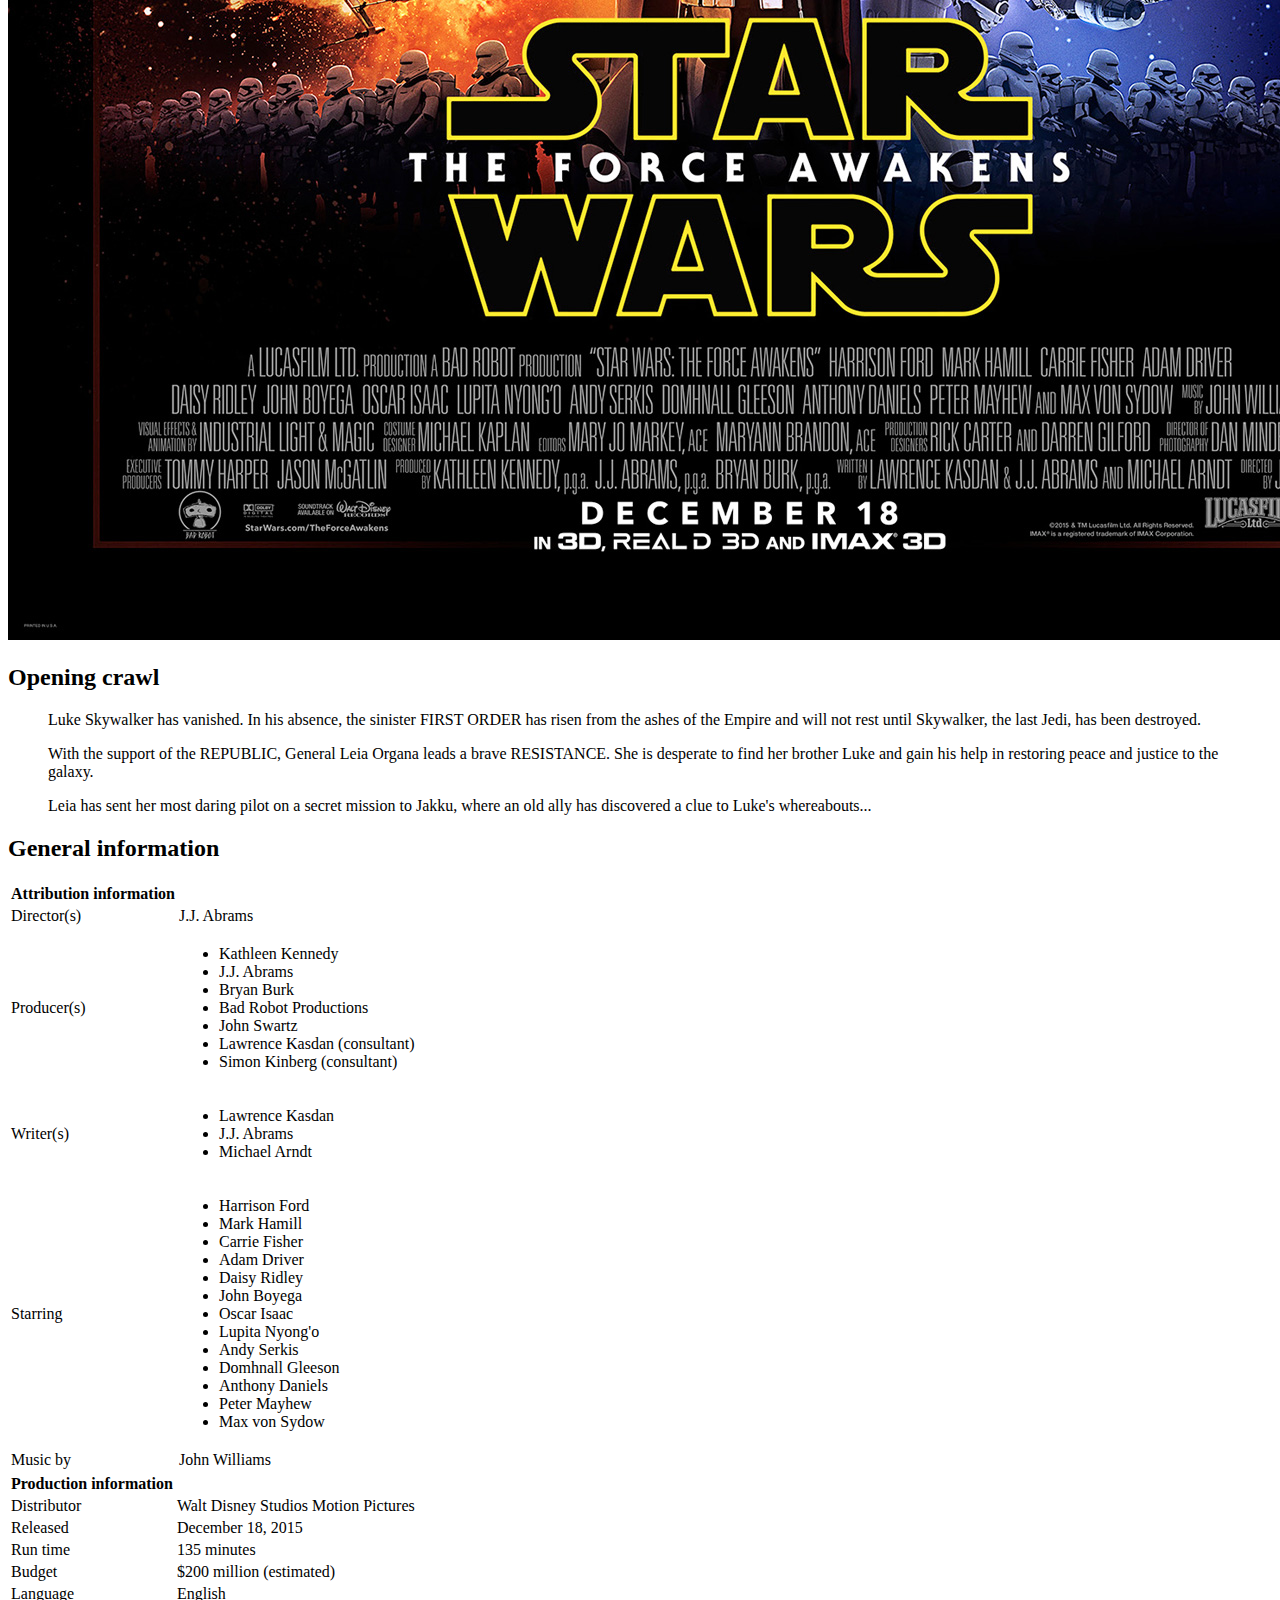
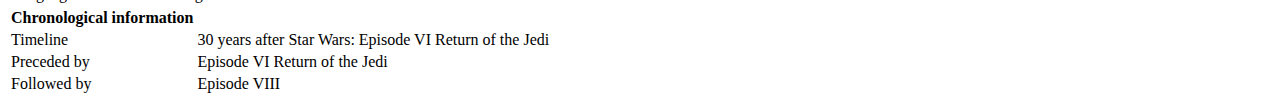
<file: episode-vii/index.html>
<!DOCTYPE html>
<html>
<head>
  <meta charset="UTF-8">
  <title>Episode VII: The Force Awakens - Simple Star Wars Site</title>
</head>
<body>
  <article>
    <h1>Episode VII: The Force Awakens</h1>
    <img src="/media/images/starwars_episode_vii.jpg" alt="Episode VII: The Force Awakens">
    <h2>Opening crawl</h2>
    <blockquote>
      <p>Luke Skywalker has vanished. In his absence, the sinister FIRST ORDER has risen from the ashes of the Empire and will not rest until Skywalker, the last Jedi, has been destroyed.</p>
      <p>With the support of the REPUBLIC, General Leia Organa leads a brave RESISTANCE. She is desperate to find her brother Luke and gain his help in restoring peace and justice to the galaxy.</p>
      <p>Leia has sent her most daring pilot on a secret mission to Jakku, where an old ally has discovered a clue to Luke's whereabouts...</p>
    </blockquote>
    <h2>General information</h2>
    <table>
      <thead>
        <tr>
          <th>Attribution information</th>
        </tr>
      </thead>
      <tbody>
        <tr>
          <td>Director(s)</td>
          <td>J.J. Abrams</td>
        </tr>
        <tr>
          <td>Producer(s)</td>
          <td>
            <ul>
              <li>Kathleen Kennedy</li>
              <li>J.J. Abrams</li>
              <li>Bryan Burk</li>
              <li>Bad Robot Productions</li>
              <li>John Swartz</li>
              <li>Lawrence Kasdan (consultant)</li>
              <li>Simon Kinberg (consultant)</li>
            </ul>
          </td>
        </tr>
        <tr>
          <td>Writer(s)</td>
          <td>
            <ul>
              <li>Lawrence Kasdan</li>
              <li>J.J. Abrams</li>
              <li>Michael Arndt</li>
            </ul>
          </td>
        </tr>
        <tr>
          <td>Starring</td>
          <td>
            <ul>
              <li>Harrison Ford</li>
              <li>Mark Hamill</li>
              <li>Carrie Fisher</li>
              <li>Adam Driver</li>
              <li>Daisy Ridley</li>
              <li>John Boyega</li>
              <li>Oscar Isaac</li>
              <li>Lupita Nyong'o</li>
              <li>Andy Serkis</li>
              <li>Domhnall Gleeson</li>
              <li>Anthony Daniels</li>
              <li>Peter Mayhew</li>
              <li>Max von Sydow</li>
            </ul>
          </td>
        </tr>
        <tr>
          <td>Music by</td>
          <td>John Williams</td>
        </tr>
      </tbody>
    </table>
    <table>
      <thead>
        <tr>
          <th>Production information</th>
        </tr>
      </thead>
      <tbody>
        <tr>
          <td>Distributor</td>
          <td>Walt Disney Studios Motion Pictures</td>
        </tr>
        <tr>
          <td>Released</td>
          <td>December 18, 2015</td>
        </tr>
        <tr>
          <td>Run time</td>
          <td>135 minutes</td>
        </tr>
        <tr>
          <td>Budget</td>
          <td>$200 million (estimated)</td>
        </tr>
        <tr>
          <td>Language</td>
          <td>English</td>
        </tr>
      </tbody>
    </table>
    <table>
      <thead>
        <tr>
          <th>Chronological information</th>
        </tr>
      </thead>
      <tbody>
        <tr>
          <td>Timeline</td>
          <td>30 years after Star Wars: Episode VI Return of the Jedi</td>
        </tr>
        <tr>
          <td>Preceded by</td>
          <td>Episode VI Return of the Jedi</td>
        </tr>
        <tr>
          <td>Followed by</td>
          <td>Episode VIII</td>
        </tr>
      </tbody>
    </table>
  </article>
</body>
</html>
</file>
